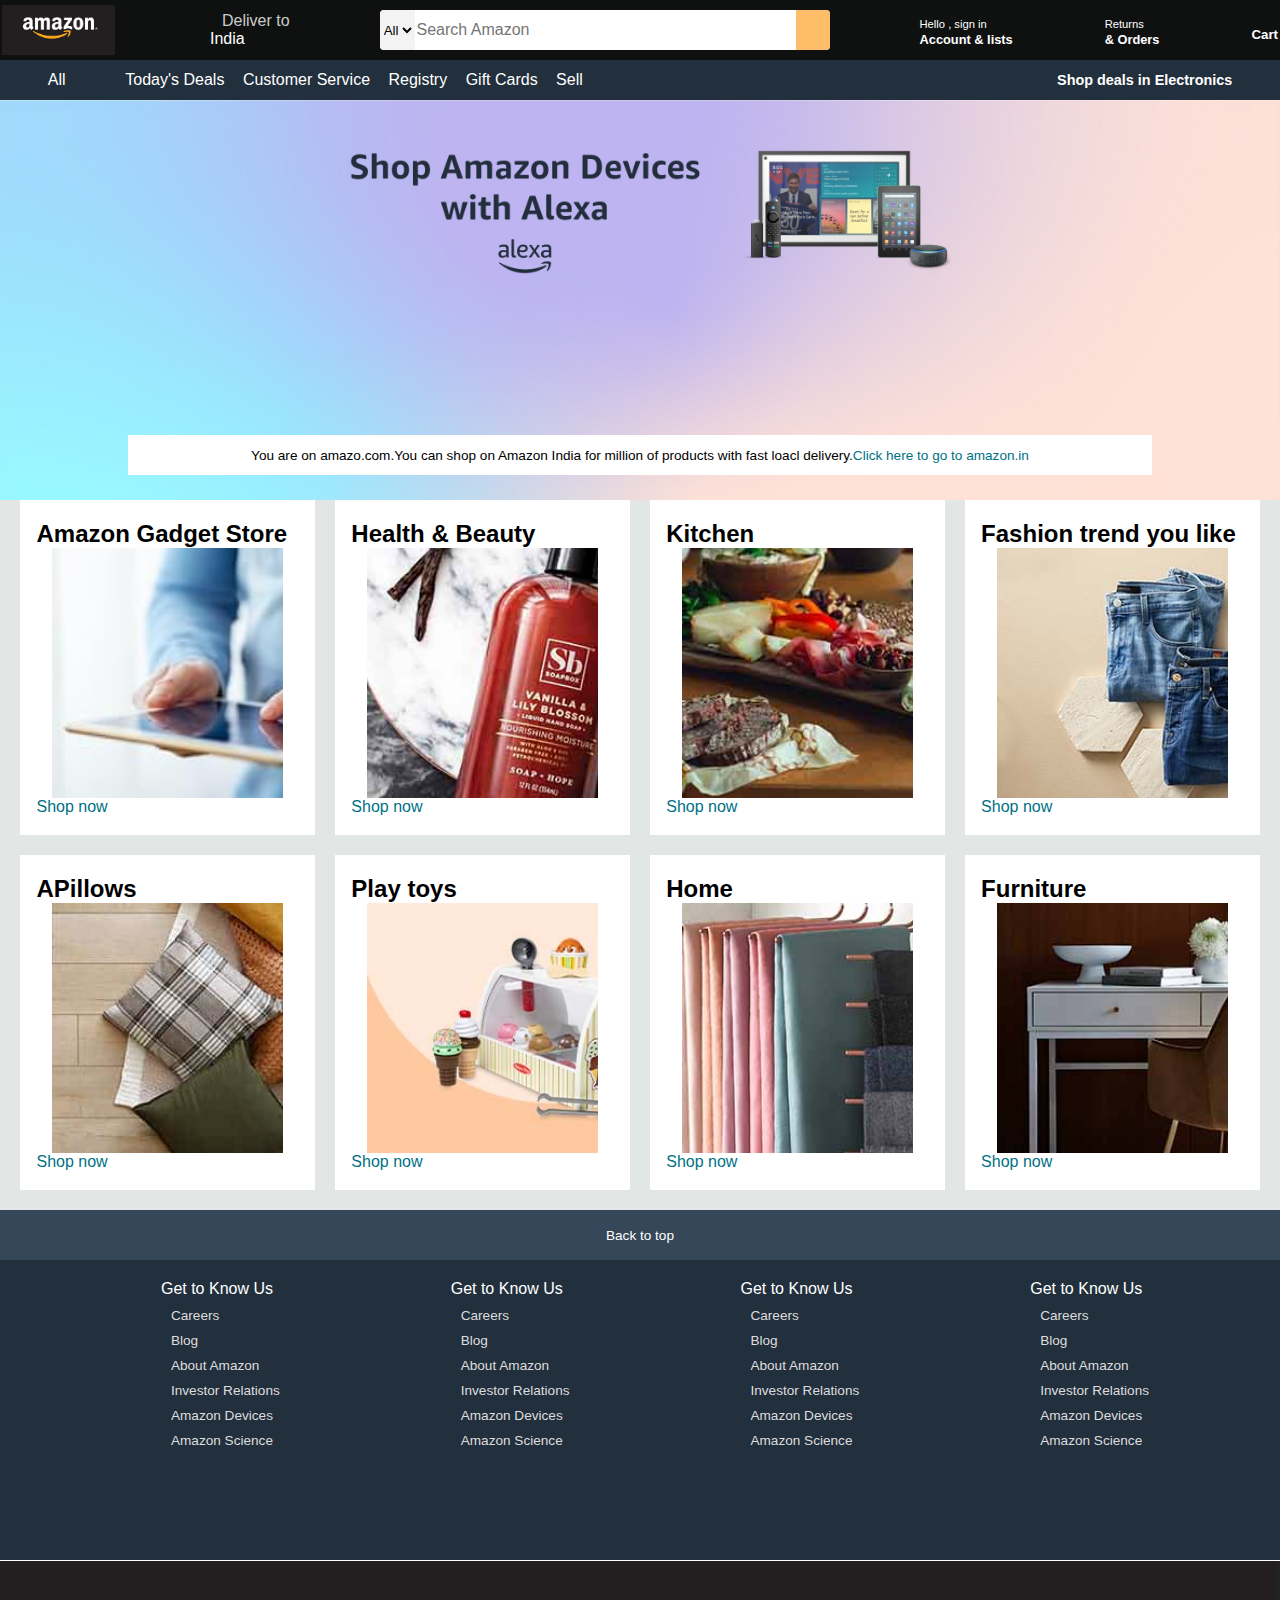
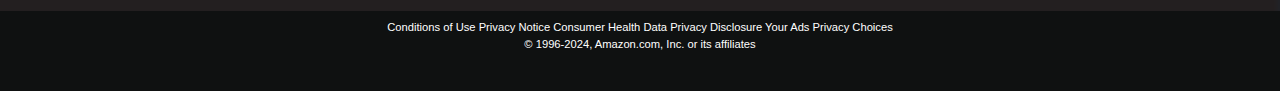
<file: index.html>
<!DOCTYPE html>
<html lang="en">
<head>
    <meta charset="UTF-8">
    <meta name="viewport" content="width=device-width, initial-scale=1.0">
    <title>Amazon</title>
    <link rel="icon" href="https://upload.wikimedia.org/wikipedia/commons/4/4a/Amazon_icon.svg"/>
    <link rel="stylesheet" href="https://cdnjs.cloudflare.com/ajax/libs/font-awesome/6.5.2/css/all.min.css" integrity="sha512-SnH5WK+bZxgPHs44uWIX+LLJAJ9/2PkPKZ5QiAj6Ta86w+fsb2TkcmfRyVX3pBnMFcV7oQPJkl9QevSCWr3W6A==" crossorigin="anonymous" referrerpolicy="no-referrer" />
    <link rel="stylesheet" href="style.css"/>
</head>
<body>
    <header>
        <div class="navbar">
            <div class="nav-logo border">
                <div class="logo"></div>
            </div>
            <div class="nav-address border">
                <p class="add_first">Deliver to</p>
                <div class="add_incon">
                    <i class="fa-solid fa-location-dot"></i>
                    <p class="add_second">India</p>
                </div>
            </div>
            <div class="nav-search">
                <select class="select_class">
                    <option>All</option>
                </select>
                <input placeholder="Search Amazon" class="input_class">
                <div class="serach_icon">
                    <i class="fa-solid fa-magnifying-glass"></i>
                </div>
            </div>
            <div class="nav-signin border">
                <p ><span>Hello , sign in</span></p>
                <p class="signin">Account & lists</p>
            </div>
            <div class="nav-order border">
                <p ><span>Returns</span></p>
                <p class="signin">& Orders</p>
            </div>
            <div class="nav-cart border">
                <i class="fa-solid fa-cart-shopping"></i>
                Cart
            </div>
        </div>
        <div class="panel">
            <div class="panel-all border">
                    <i class="fa-solid fa-bars"></i>
                    All
            </div>
            <div class="panel-opt">
                <p class="border">Today's Deals</p> 
                  <p class="border">Customer Service</p> 
                  <p class="border">Registry</p> 
                  <p class="border">Gift Cards</p> 
                  <p class="border">Sell</p>
            </div>
            <div class="panel-deals border">
                <p>Shop deals in Electronics</p> 
            </div>
        </div>        
    </header>
    <div class="hero-section">
        <div class="hero-msg">
            <p>You are on amazo.com.You can shop on Amazon India for million of products with fast loacl delivery.<a>Click here to go to amazon.in</a></p>
        </div>
    </div>
    <div class="shop-section">
        <div class="box">
            <div class="box-content">
                <h2>Amazon Gadget Store</h2>
                <div class="box-img" style="background-image: url('tablets_mac.jpg')"></div>
                <a>Shop now</a>
            </div>
        </div>
        <div class="box">
            <div class="box-content">
                <h2>Health & Beauty</h2>
                <div class="box-img" style="background-image: url('beauty.jpg')"></div>
                <a>Shop now</a>
            </div>
        </div>
        <div class="box">
            <div class="box-content">
                <h2>Kitchen</h2>
                <div class="box-img" style="background-image: url('kitchen.jpg')"></div>
                <a>Shop now</a>
            </div>
        </div>
        <div class="box">
            <div class="box-content">
                <h2>Fashion trend you like</h2>
                <div class="box-img" style="background-image: url('fashion.jpg')"></div>
                <a>Shop now</a>
            </div>
        </div>
        <div class="box">
            <div class="box-content">
                <h2>APillows</h2>
                <div class="box-img" style="background-image: url('pillows.jpg')"></div>
                <a>Shop now</a>
            </div>
        </div>
        <div class="box">
            <div class="box-content">
                <h2>Play toys</h2>
                <div class="box-img" style="background-image: url('toys.jpg')"></div>
                <a>Shop now</a>
            </div>
        </div>
        <div class="box">
            <div class="box-content">
                <h2>Home</h2>
                <div class="box-img" style="background-image: url('Home.jpg')"></div>
                <a>Shop now</a>
            </div>
        </div>
        <div class="box">
            <div class="box-content">
                <h2>Furniture</h2>
                <div class="box-img" style="background-image: url('furniture.jpg')"></div>
                <a>Shop now</a>
            </div>
        </div>
    </div>
    <footer>
        <div class="foot-panal1">Back to top</div>
        <div class="foot-panal2">
        <ul class="foot-text">
            <p>Get to Know Us</p>
            <a>Careers</a>
            <a>Blog</a>
            <a>About Amazon</a>
            <a>Investor Relations</a>
            <a>Amazon Devices</a>
            <a>Amazon Science</a>
        </ul>
        <ul class="foot-text">
            <p>Get to Know Us</p>
            <a>Careers</a>
            <a>Blog</a>
            <a>About Amazon</a>
            <a>Investor Relations</a>
            <a>Amazon Devices</a>
            <a>Amazon Science</a>
        </ul>
        <ul class="foot-text">
            <p>Get to Know Us</p>
            <a>Careers</a>
            <a>Blog</a>
            <a>About Amazon</a>
            <a>Investor Relations</a>
            <a>Amazon Devices</a>
            <a>Amazon Science</a>
        </ul>
        <ul class="foot-text">
            <p>Get to Know Us</p>
            <a>Careers</a>
            <a>Blog</a>
            <a>About Amazon</a>
            <a>Investor Relations</a>
            <a>Amazon Devices</a>
            <a>Amazon Science</a>
        </ul>
        </div>
        <div class="foot-panal3">
            <div class="logo"></div>
        </div>
        <div class="foot-panal4">
            <div class="pages">
            <a>Conditions of Use</a>
            <a>Privacy Notice</a>
            <a>Consumer Health Data Privacy Disclosure</a>
            <a>Your Ads Privacy Choices</a>
             </div>
             <div class="copyright">
                © 1996-2024, Amazon.com, Inc. or its affiliates
              </div>
        </div>
    </footer>
</body>
</html>
</file>
<file: style.css>
*{
    margin: 0;
    font-family: Arial;
    border: border-box;    
}
.navbar
{
 height: 60px;
 background-color: #0F1111;
 color: white; 
 display: flex; 
 align-items: center;
justify-content: space-between
}

.border
{
    border: 2px solid transparent;
}
.border:hover
{
    border: 2px solid white;
}
.nav-logo
{
    height: 50px;
    width: 113px;

}

.logo
{
    background-image: url("amazon3-logo.png");
    background-size: cover;
    height: 50px;
    width: 100%;
    background-position-y: 70px;
}

/* 2nd box */
.add_first
{
    color: #CCCCCC;
    font: 12px;
    margin-left: 15px;
}
.add_second
{
    color: #FFFFFF;
    font: 14px;
    margin-left: 3px;
}
.add_incon
{
    display: flex;
    align-items: center;
}


/* 3rd box */
.nav-search
{
    display: flex;
    justify-content: space-evenly;
    background-color: pink;
    width: 450px;
    height: 40px;
    border-radius: 4px;
    border-top-right-radius: 4px;
    border-bottom-right-radius: 4px;
}
.nav-search:hover
{
    border: 2px solid orange
}
.select_class
{

    background-color: #f3f3f3;
    text-align: center;
    border-top-left-radius: 4px;
    border-bottom-left-radius: 4px;

    border: none;
}
.input_class
{
    width: 100%;
    border: none;
    font-size: 1rem;
}
.serach_icon
{
    color: #0F1111;
    width: 40px;
    display: flex;
    justify-content: center;
    align-items: center;
    font-size: 1.2rem;
    background-color: #febd68;
    border-top-right-radius: 4px;
    border-bottom-right-radius: 4px;
}
/* 4th box */
span{
    font-size: 0.7rem;
}
.signin
{
     font-size: 0.8rem;
     font-weight: 700;
}
.order
{
    font-size: 0.8rem;
}

/* 4th box */
.nav-cart i
{
    font-size: 25px;
}
.nav-cart 
{
    font-size: 0.83rem;
    font-weight: 700;
}
/* 5th box */
.panel
{
    height: 40px;
    background-color: #222f3d;
    display: flex;
    align-items: center;
    justify-content: space-evenly;
    

}
.panel-all
{
    color: white;
}
.panel-opt p{
   display: inline;
   margin-left: 10px;
   color: white;
}
.panel-opt{
    width: 70%;
    font: size 0.85rem;;
 }
 .panel-deals{
    font-size: 0.9rem;
    font-weight: 700;
    color: white;
 }

 /* Hero section */
 .hero-section
 {
    background-image: url("Hero.jpg");
    background-size: cover;
    height: 400px;
    display: flex;
    justify-content: center;
    align-items: flex-end;
 }
 .hero-msg
 {
    background-color: white;
    color: black;
    height: 40px;
    display: flex;
    align-items: center;
    justify-content: center;
    font-size: 0.85rem;
    width: 80%;
    margin-bottom: 25px;
 }
 .hero-msg a
 {
    color:#007185

 }
.box-content:hover a
{
   
    color: #febd68;
}
  /* Shop section */
.shop-section
{
    display: flex;
    flex-wrap: wrap;
    justify-content: space-evenly;
    background-color: #e2e7e6;
}

.box
{
    /*border: 2px solid black;*/
    height: 300px;
    
    width: 23%;
    background-color: white;
    margin-bottom: 20px;
    padding: 20px 0px 15px;
}
.box-img
{
    background-size: cover;
    height: 250px;
    margin-left: 1rem;
  margin-right: 1rem;
  

}

.box-content
{
  margin-left: 1rem;
  margin-right: 1rem;
}
.box-content a{
    color:#007185
}

  /* Footer panal1 section */

.foot-panal1
{
    background-color: #37475a;
    color: white;
    height: 50px;
    display: flex;
    justify-content: center;
    align-items: center;
    font-size: 0.85rem;
}
  /* Footer panal2 section */

.foot-panal2
{
    background-color: #222f3d;
    color: white;
    height: 300px;
    display: flex;
    justify-content: space-evenly;
}
ul
{
    margin-top: 20px;
}
ul a
{
    display: block;
    font-size: 0.85rem;
    margin: 10px;
    color: #dddddd;
}
.foot-text:hover a
{
    text-decoration: underline;
}

  /* Footer panal3 section */

.foot-panal3
{
    background-color: #222f3d;
    border-top: 0.5px solid white;
    display: flex;
    justify-content: center;
    align-items: center;

}

  /* Footer panal4 section */

.foot-panal4
{
    background-color: #0F1111;
    color: white;
    height: 80px;
    font-size: 0.7rem;
    text-align: center;
}
.pages
{  
    padding-top: 10px;

}
.copyright
{
    padding-top: 5px;

}
</file>
